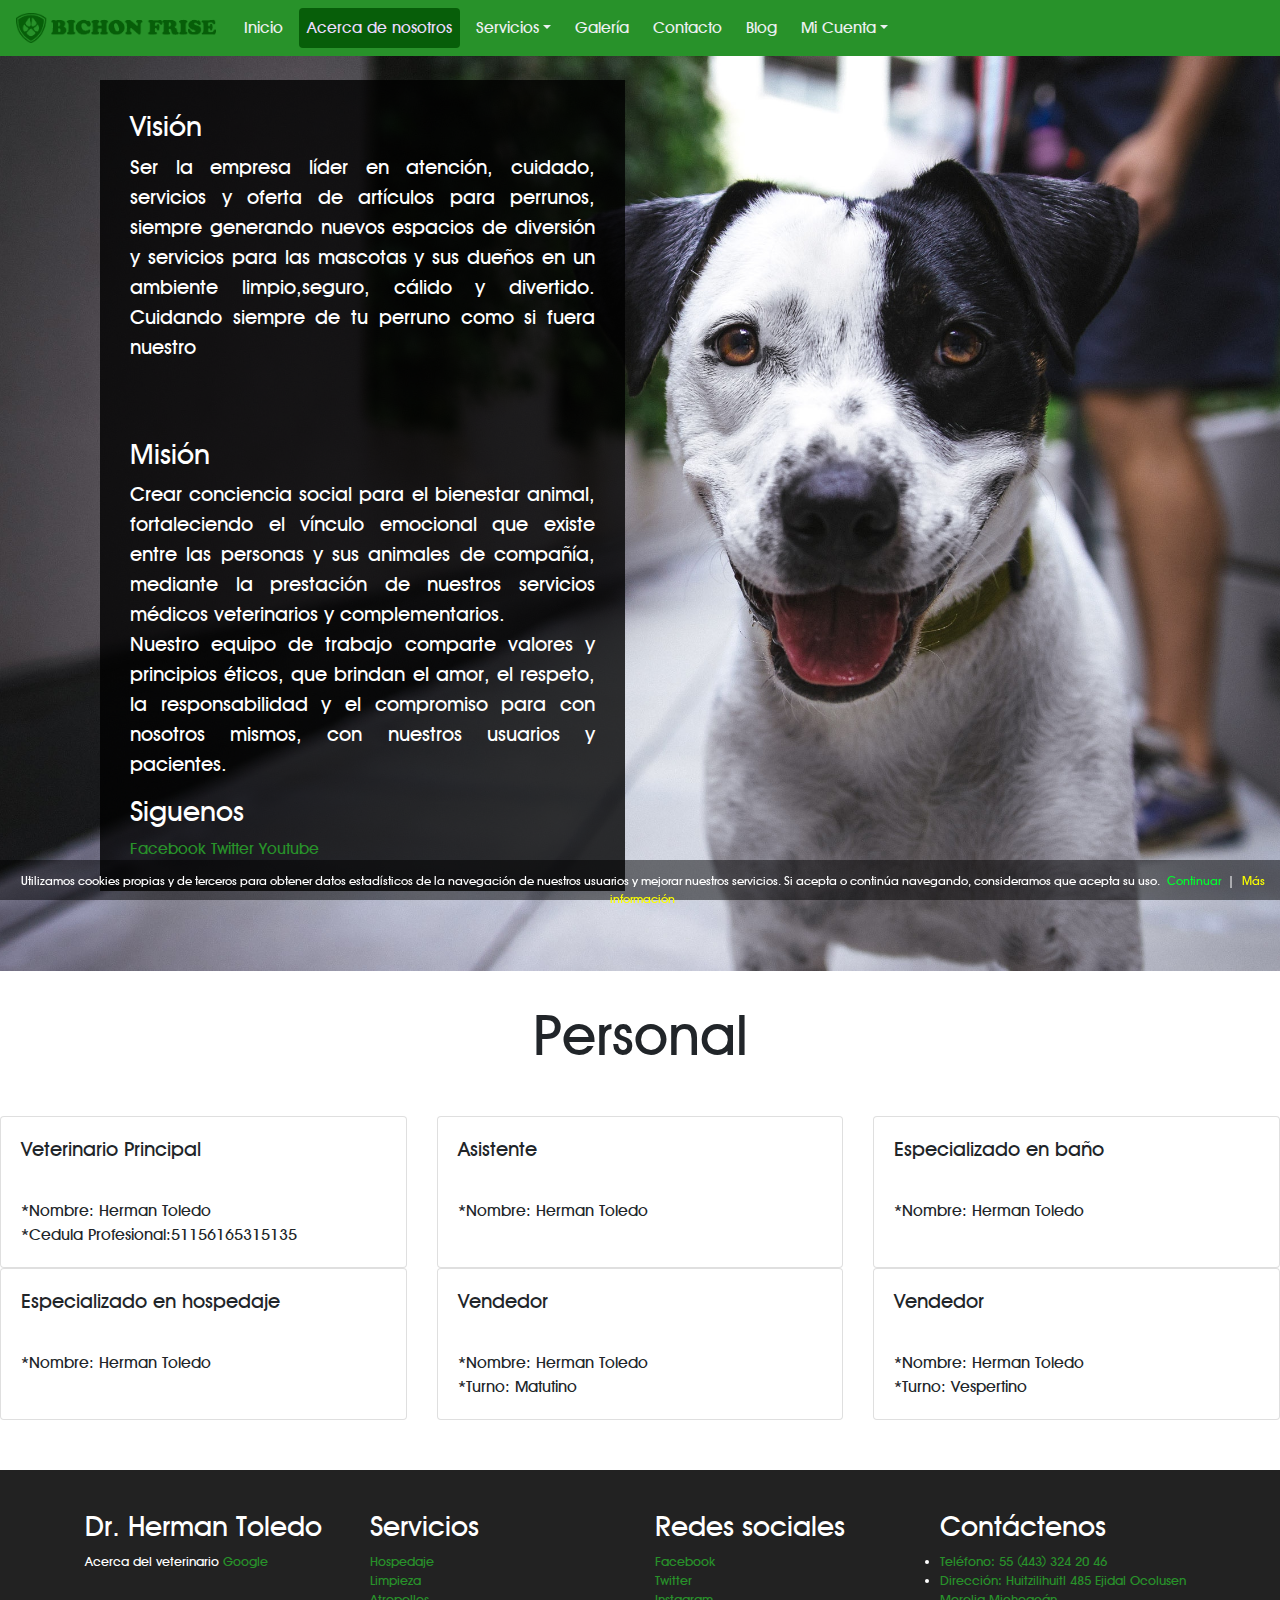
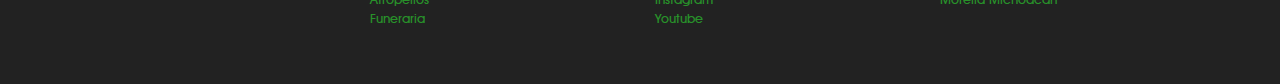
<file: acerca.html>
<!DOCTYPE html>
<html lang="en" dir="ltr">

<head>
  <meta charset="utf-8">
  <meta name="viewport" content="width=device-width, initial-scale=1.0">
  <link rel="shortcut icon" href="/img/logo/icon.png" />
  <link rel="stylesheet" href="/css/bootstrap.min.css">
  <link rel="stylesheet" href="/css/estilos.css">
  <title>Veterinaria Bichón</title>
</head>

<body>
  <!-- Navbar -->
      <nav class="navbar navbar-expand-sm fixed-top">
        <a class="navbar-brand" href="/index.html"><img src="/img/logo/logo_v2.png" width="200" height="30" class="d-inline-block align-top" alt=""></a>
          <button class="navbar-toggler" type="button" data-toggle="collapse" data-target="#navbarSupportedContent" aria-controls="navbarSupportedContent" aria-expanded="false" aria-label="Toggle navigation">
          <span class="navbar-toggler-icon"></span>
          </button>

          <div class="collapse navbar-collapse" id="navbarSupportedContent">
              <ul class="navbar-nav mr-auto">
                  <li class="nav-item">
                      <a class="nav-link" href="/index.html">Inicio </a>
                  </li>
                  <li class="nav-item active">
                      <a class="nav-link" href="#">Acerca de nosotros<span class="sr-only">(current)</span></a>
                  </li>
                  <li class="nav-item dropdown">
                      <a class="nav-link dropdown-toggle" href="#" id="navbarDropdown" role="button" data-toggle="dropdown" aria-haspopup="true" aria-expanded="false">Servicios</a>
                      <div class="dropdown-menu" aria-labelledby="navbarDropdown">
                        <a class="dropdown-item" href="/hospedaje.html">Hospedaje</a>
                        <a class="dropdown-item" href="/limpieza.html">Limpieza</a>
                        <a class="dropdown-item" href="/atropellados.html">Atropellos</a>
                        <a class="dropdown-item" href="/funeraria.html">Funeraria</a>
                        <div class="dropdown-divider"></div>
                        <a class="dropdown-item" href="/productos.html">Productos</a>
                      </div>
                  </li>
                  <li class="nav-item">
                      <a class="nav-link" href="/galeria.html">Galería</a>
                  </li>
                  <li class="nav-item">
                      <a class="nav-link" href="/contacto.html">Contacto</a>
                  </li>
                  <li class="nav-item">
                      <a class="nav-link" href="/blog.html">Blog</a>
                  </li>
                  <li class="nav-item dropdown">
                      <a class="nav-link dropdown-toggle" href="#" id="navbarDropdown" role="button" data-toggle="dropdown" aria-haspopup="true" aria-expanded="false">Mi Cuenta</a>
                      <div class="dropdown-menu" aria-labelledby="navbarDropdown">
                          <a class="dropdown-item" href="/php/index.php">Mis Mascotas</a>
                          <a class="dropdown-item" href="/php/registroMascota.php">Nueva Mascota</a>
                          <a class="dropdown-item" href="/php/logout.php">Cerrar Sesion</a>
                      </div>
                  </li>
              </ul>
          </div>
      </nav>

<!-- Mision y Vision -->
      <section id="acerca-de">
          <div class="contenido-seccion">
              <div class="container">
                  <div class="col-md-6">
                      <div class="texto-acerca-de">
                          <h3>Visión</h3>
                          <p class="lead">Ser la empresa líder en atención, cuidado, servicios y oferta de artículos para perrunos, siempre generando nuevos espacios de diversión y servicios para las mascotas y sus dueños en un ambiente limpio,seguro, cálido y divertido.
                          Cuidando siempre de tu perruno como si fuera nuestro</p>
                      </div>
                  </div>

                  <div class="col-md-6">
                      <div class="texto-acerca-de">
                          <h3>Misión</h3>
                          <p class="lead">Crear conciencia social para el bienestar animal, fortaleciendo el vínculo emocional que existe entre las personas y sus
                            animales de compañía, mediante la prestación de nuestros servicios médicos veterinarios y complementarios. <br>
                            Nuestro equipo de trabajo comparte valores y principios éticos, que brindan el amor, el respeto, la responsabilidad y el
                            compromiso para con nosotros mismos, con nuestros usuarios y pacientes.</p>
                          <h3>Siguenos</h3>
                          <a class="urlFooter" href="http://facebook.com" class="btn btn-sm btn-secondary-outline" >Facebook</a>
                          <a class="urlFooter" href="http://Twitter.com" class="btn btn-sm btn-secondary-outline" >Twitter</a>
                          <a class="urlFooter" href="http://Instagram.com" class="btn btn-sm btn-secondary-outline" >Youtube</a>
                      </div>
                  </div>
              </div>
          </div>
      </section>

      <!-- Empleados -->
      <h1 class="display-4" style="text-align:center; position:relative; top: 30px;">Personal</h1>
        <div class="row" >
          <div class="col-sm-4">
            <div class="card" id="cardEmpleado">
              <div class="card-body">
                <h5 class="card-title">Veterinario Principal</h5>
                <p class="card-text">*Nombre: Herman Toledo <br>
                  *Cedula Profesional:51156165315135</p>
              </div>
            </div>
          </div>
          <div class="col-sm-4">
            <div class="card" id="cardEmpleado">
              <div class="card-body">
                <h5 class="card-title">Asistente</h5>
                <p class="card-text">*Nombre: Herman Toledo <br><br></p>
              </div>
            </div>
          </div>
          <div class="col-sm-4">
            <div class="card" id="cardEmpleado">
              <div class="card-body">
                <h5 class="card-title">Especializado en baño</h5>
                <p class="card-text">*Nombre: Herman Toledo <br><br></p>
              </div>
            </div>
          </div>
          <div class="col-sm-4">
            <div class="card" id="cardEmpleado">
              <div class="card-body">
                <h5 class="card-title">Especializado en hospedaje</h5>
                <p class="card-text">*Nombre: Herman Toledo <br><br></p>
              </div>
            </div>
          </div>
          <div class="col-sm-4">
            <div class="card" id="cardEmpleado">
              <div class="card-body">
                <h5 class="card-title">Vendedor</h5>
                <p class="card-text">*Nombre: Herman Toledo <br>
                  *Turno: Matutino</p>
              </div>
            </div>
          </div>
          <div class="col-sm-4">
            <div class="card" id="cardEmpleado">
              <div class="card-body">
                <h5 class="card-title">Vendedor</h5>
                <p class="card-text">*Nombre: Herman Toledo <br>
                  *Turno: Vespertino</p>
              </div>
            </div>
          </div>
        </div>

        <!--Bloque de Cookies-->
        <div id="barraaceptacion" style="display: block;">
            <div class="inner">
              Utilizamos cookies propias y de terceros para obtener datos estadísticos de la navegación de nuestros usuarios y mejorar
              nuestros servicios. Si acepta o continúa navegando, consideramos que acepta su uso.
                <a href="javascript:void(0);" class="ok" onclick="PonerCookie();"><b>Continuar</b></a> |
                <a href="http://politicadecookies.com" target="_blank" class="info">Más información</a>
            </div>
        </div>


<!-- Pie de pagina -->
      <footer class="footer" id="footer-acerca">
          <div class="container">
              <div class="row">
                  <div class="col-sm-3">
                      <h3>Dr. Herman Toledo</h3>
                      <p>Acerca del veterinario <a class="urlFooter" href="http://google.com">Google</a></p>
                  </div>
                  <div class="col-sm-3">
                      <ul class="list-unstyled">
                          <h3>Servicios</h3>
                          <li><a class="urlFooter" href="/hospedaje.html">Hospedaje</a></li>
                          <li><a class="urlFooter" href="/limpieza.html">Limpieza</a></li>
                          <li><a class="urlFooter" href="/atropellados.html">Atropellos</a></li>
                          <li><a class="urlFooter" href="/funeraria.html">Funeraria</a></li>
                      </ul>
                  </div>
                  <div class="col-sm-3">
                      <ul class="list-unstyled">
                          <h3>Redes sociales</h3>
                          <li><a class="urlFooter" href="http://www.facebook.com">Facebook</a></li>
                          <li><a class="urlFooter" href="http://www.twitter.com">Twitter</a></li>
                          <li><a class="urlFooter" href="http://www.instagram.com">Instagram</a></li>
                          <li><a class="urlFooter" href="http://www.youtube.com">Youtube</a></li>
                      </ul>
                  </div>
                  <div class="col-sm-3">
                      <h3>Contáctenos</h3>
                      <li><a class="urlFooter" href="">Teléfono: 55 (443) 324 20 46</a></li>
                      <li><a class="urlFooter" href="https://bit.ly/2wuHzwR">Dirección: Huitzilihuitl 485 Ejidal Ocolusen Morelia Michoacán</a></li>
                  </div>
              </div>
          </div>
      </footer>
    </body>

    <!-- Scripts -->
    <script src="js/jquery-3.3.1.min.js"></script>
    <script src="js/bootstrap.min.js"></script>
    <script src="/js/script.js"></script>
</html>
</file>
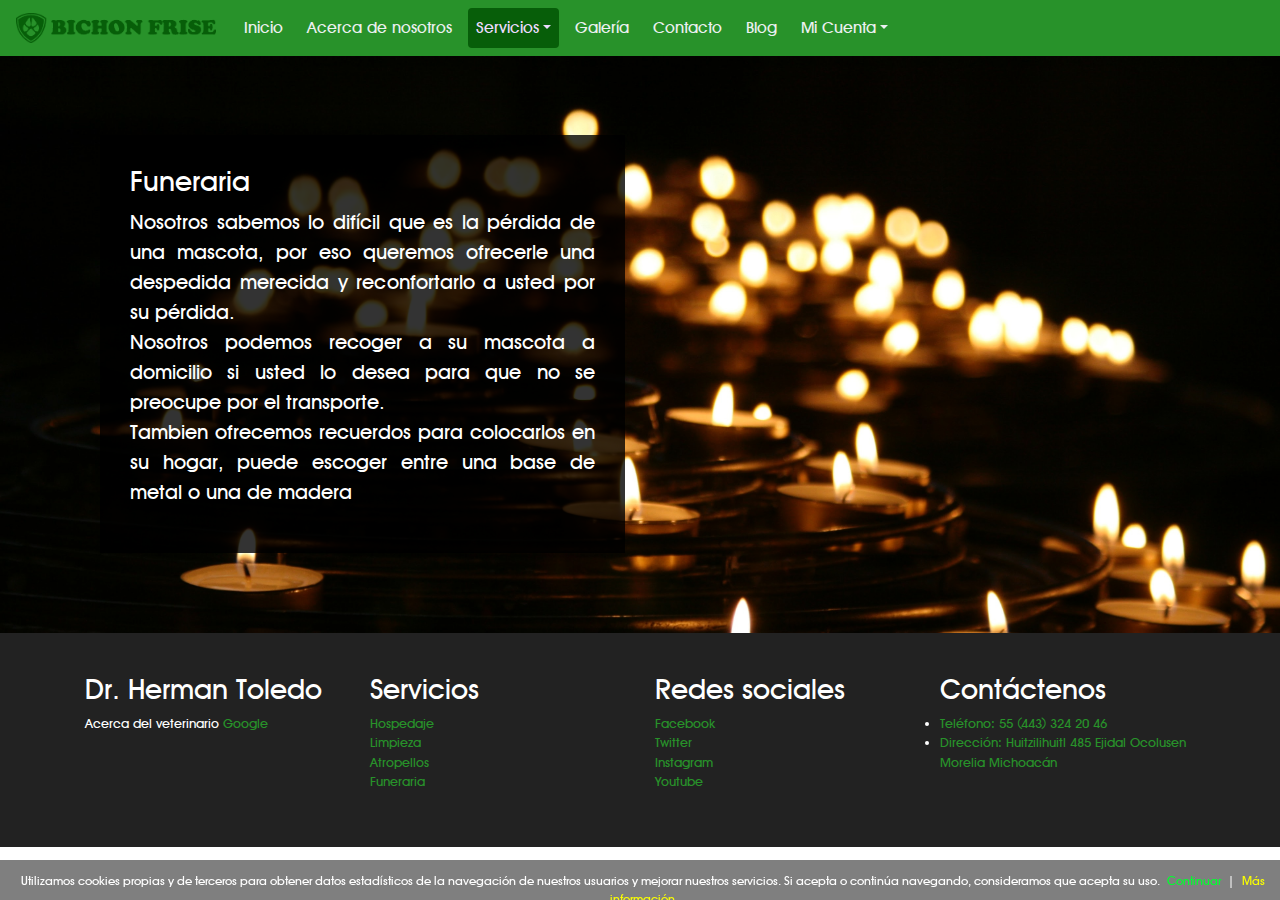
<file: funeraria.html>
<!DOCTYPE html>
<html lang="en" dir="ltr">

<head>
  <meta charset="utf-8">
  <meta name="viewport" content="width=device-width, initial-scale=1.0">
  <link rel="shortcut icon" href="/img/logo/icon.png" />
  <link rel="stylesheet" href="/css/bootstrap.min.css">
  <link rel="stylesheet" href="/css/estilos.css">
  <title>Veterinaria Bichón</title>
</head>

<body>
  <!-- Navbar -->
      <nav class="navbar navbar-expand-sm fixed-top">
        <a class="navbar-brand" href="/index.html"><img src="/img/logo/logo_v2.png" width="200" height="30" class="d-inline-block align-top" alt=""></a>
          <button class="navbar-toggler" type="button" data-toggle="collapse" data-target="#navbarSupportedContent" aria-controls="navbarSupportedContent" aria-expanded="false" aria-label="Toggle navigation">
          <span class="navbar-toggler-icon"></span>
          </button>

          <div class="collapse navbar-collapse" id="navbarSupportedContent">
              <ul class="navbar-nav mr-auto">
                  <li class="nav-item">
                      <a class="nav-link" href="/index.html">Inicio </a>
                  </li>
                  <li class="nav-item">
                      <a class="nav-link" href="/acerca.html">Acerca de nosotros<span class="sr-only">(current)</span></a>
                  </li>
                  <li class="nav-item dropdown active">
                      <a class="nav-link dropdown-toggle" href="#" id="navbarDropdown" role="button" data-toggle="dropdown" aria-haspopup="true" aria-expanded="false">Servicios</a>
                      <div class="dropdown-menu" aria-labelledby="navbarDropdown">
                        <a class="dropdown-item" href="/hospedaje.html">Hospedaje</a>
                        <a class="dropdown-item" href="/limpieza.html">Limpieza</a>
                        <a class="dropdown-item" href="atropellados.html">Atropellos</a>
                        <a class="dropdown-item active" href="#">Funeraria</a>
                        <div class="dropdown-divider"></div>
                        <a class="dropdown-item" href="/productos.html">Productos</a>
                      </div>
                  </li>
                  <li class="nav-item">
                      <a class="nav-link" href="/galeria.html">Galería</a>
                  </li>
                  <li class="nav-item">
                      <a class="nav-link" href="/contacto.html">Contacto</a>
                  </li>
                  <li class="nav-item">
                      <a class="nav-link" href="/blog.html">Blog</a>
                  </li>
                  <li class="nav-item dropdown">
                      <a class="nav-link dropdown-toggle" href="#" id="navbarDropdown" role="button" data-toggle="dropdown" aria-haspopup="true" aria-expanded="false">Mi Cuenta</a>
                      <div class="dropdown-menu" aria-labelledby="navbarDropdown">
                          <a class="dropdown-item" href="/php/index.php">Mis Mascotas</a>
                          <a class="dropdown-item" href="/php/registroMascota.php">Nueva Mascota</a>
                          <a class="dropdown-item" href="/php/logout.php">Cerrar Sesion</a>
                      </div>
                  </li>
              </ul>
          </div>
      </nav>

<!-- Info Funeraria -->
      <section id="infoFuneraria">
          <div class="contenido-seccion">
              <div class="container">
                  <div class="col-md-6">
                      <div class="texto-acerca-de">
                          <h3>Funeraria</h3>
                          <p class="lead">Nosotros sabemos lo difícil que es la pérdida de una mascota, por eso queremos ofrecerle una despedida
                          merecida y reconfortarlo a usted por su pérdida. <br>
                          Nosotros podemos recoger a su mascota a domicilio si usted lo desea para que no se preocupe por el transporte. <br>
                          Tambien ofrecemos recuerdos para colocarlos en su hogar, puede escoger entre una base de metal o una de madera</p>
                      </div>
                  </div>
              </div>
          </div>
      </section>

      <!--Bloque de Cookies-->
      <div id="barraaceptacion" style="display: block;">
          <div class="inner">
            Utilizamos cookies propias y de terceros para obtener datos estadísticos de la navegación de nuestros usuarios y mejorar
            nuestros servicios. Si acepta o continúa navegando, consideramos que acepta su uso.
              <a href="javascript:void(0);" class="ok" onclick="PonerCookie();"><b>Continuar</b></a> |
              <a href="http://politicadecookies.com" target="_blank" class="info">Más información</a>
          </div>
      </div>

<!-- Pie de pagina -->
      <footer class="footer" id="footer-info">
          <div class="container">
              <div class="row">
                  <div class="col-sm-3">
                      <h3>Dr. Herman Toledo</h3>
                      <p>Acerca del veterinario <a class="urlFooter" href="http://google.com">Google</a></p>
                  </div>
                  <div class="col-sm-3">
                      <ul class="list-unstyled">
                          <h3>Servicios</h3>
                          <li><a class="urlFooter" href="/hospedaje.html">Hospedaje</a></li>
                          <li><a class="urlFooter" href="/limpieza.html">Limpieza</a></li>
                          <li><a class="urlFooter" href="/atropellados.html">Atropellos</a></li>
                          <li><a class="urlFooter" href="#">Funeraria</a></li>
                      </ul>
                  </div>
                  <div class="col-sm-3">
                      <ul class="list-unstyled">
                          <h3>Redes sociales</h3>
                          <li><a class="urlFooter" href="http://www.facebook.com">Facebook</a></li>
                          <li><a class="urlFooter" href="http://www.twitter.com">Twitter</a></li>
                          <li><a class="urlFooter" href="http://www.instagram.com">Instagram</a></li>
                          <li><a class="urlFooter" href="http://www.youtube.com">Youtube</a></li>
                      </ul>
                  </div>
                  <div class="col-sm-3">
                      <h3>Contáctenos</h3>
                      <li><a class="urlFooter" href="">Teléfono: 55 (443) 324 20 46</a></li>
                      <li><a class="urlFooter" href="https://bit.ly/2wuHzwR">Dirección: Huitzilihuitl 485 Ejidal Ocolusen Morelia Michoacán</a></li>
                  </div>
              </div>
          </div>
      </footer>
    </body>

    <!-- Scripts -->
    <script src="js/jquery-3.3.1.min.js"></script>
    <script src="js/bootstrap.min.js"></script>
    <script src="/js/script.js"></script>
</html>
</file>
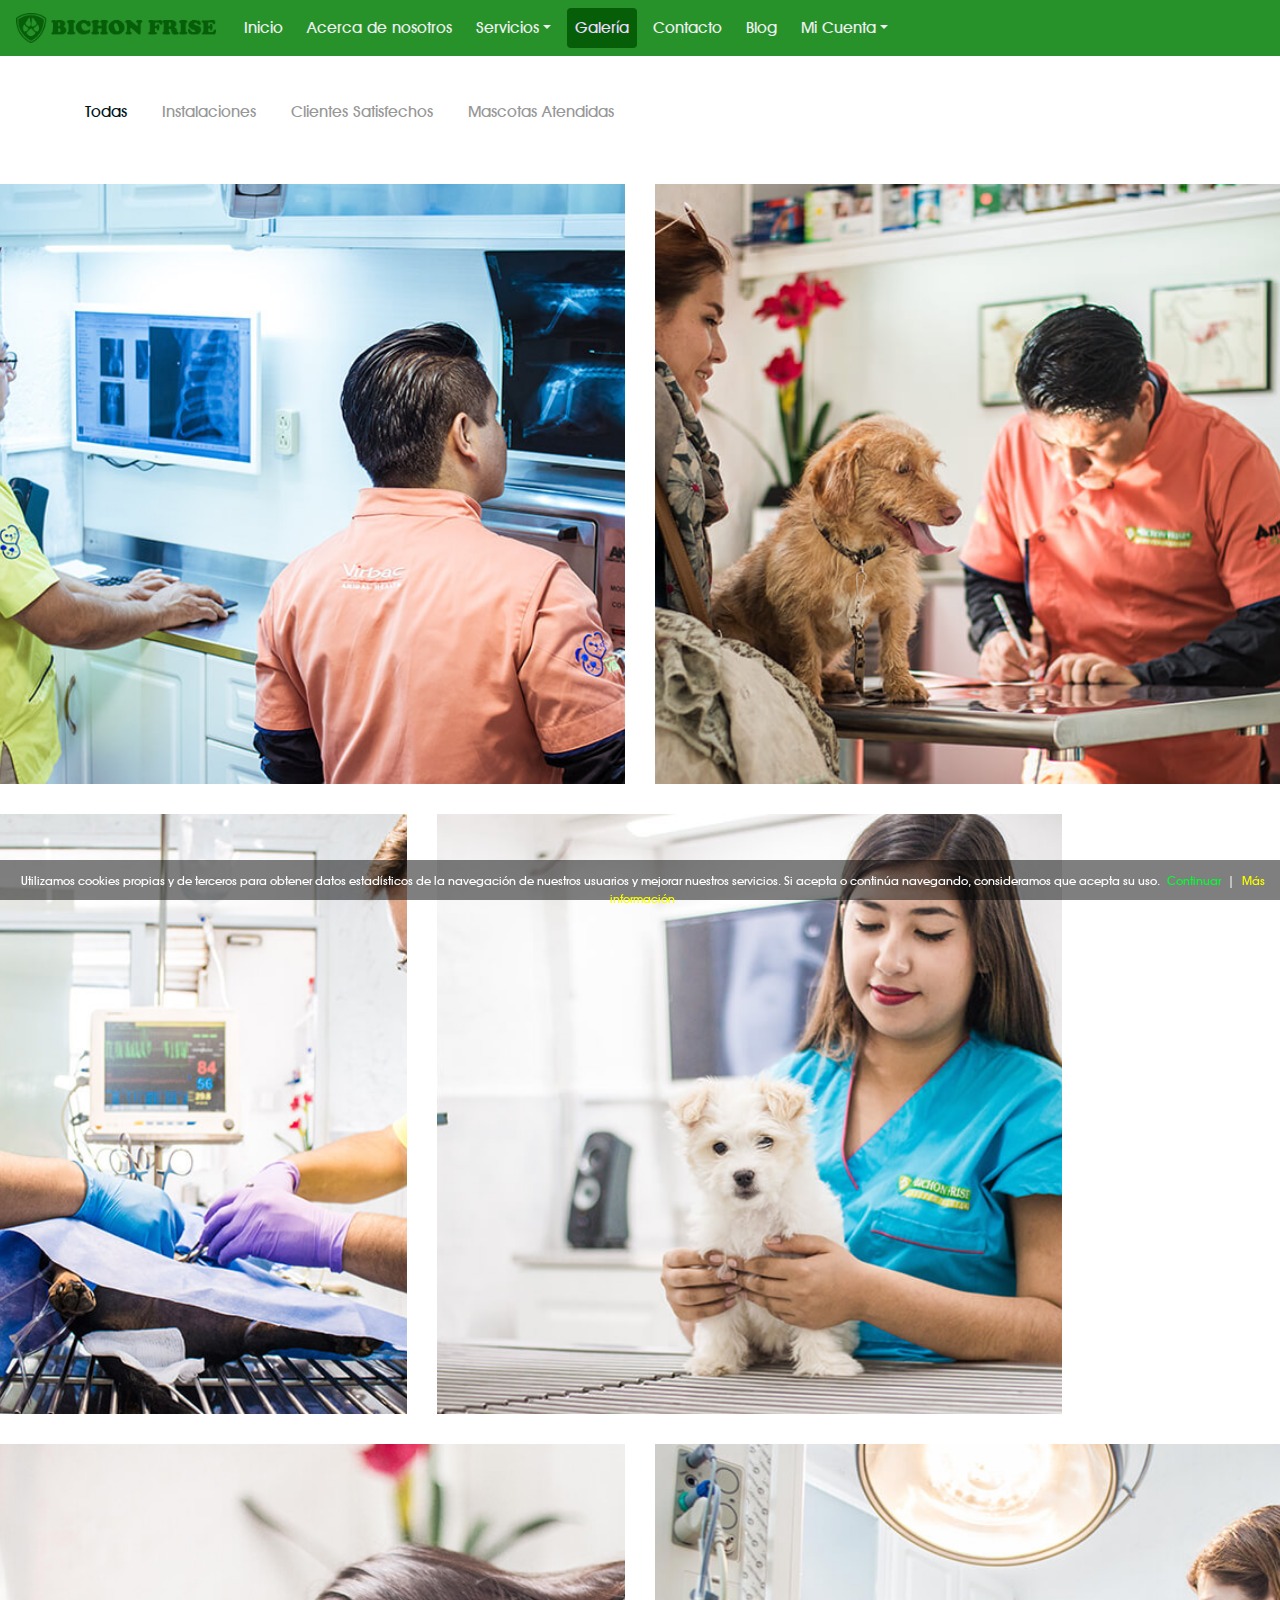
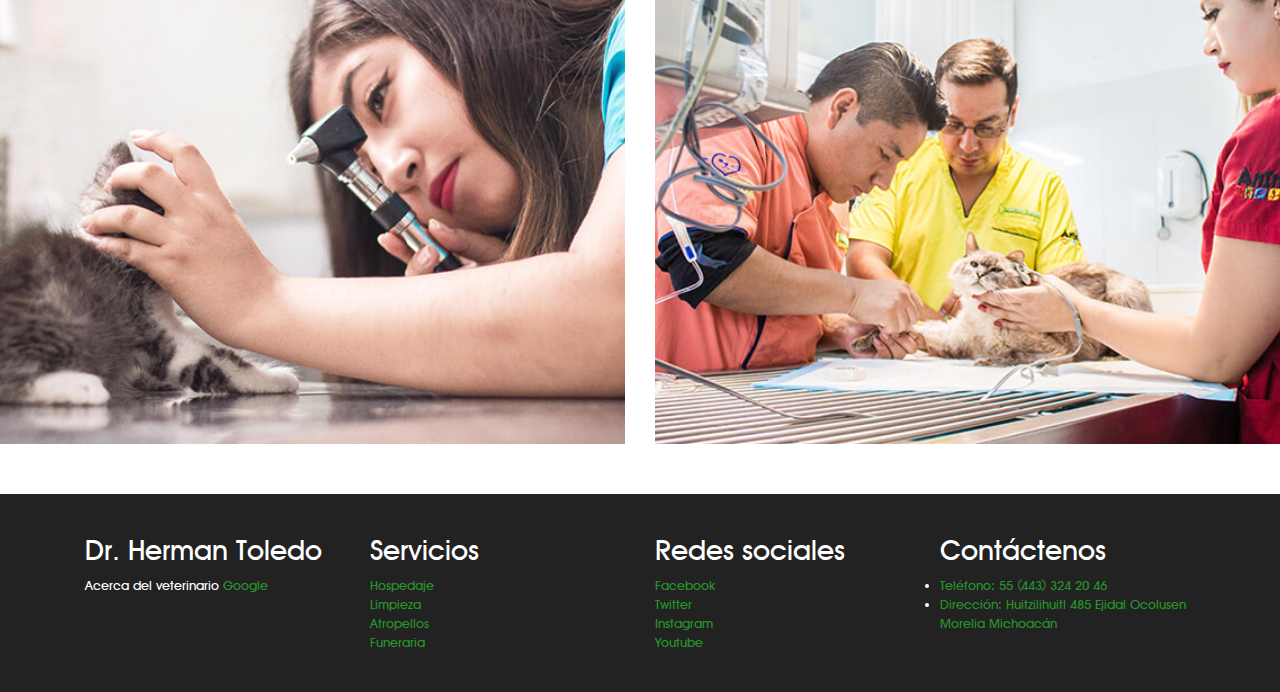
<file: galeria.html>
<!DOCTYPE html>
<html lang="en" dir="ltr">

<head>
  <meta charset="utf-8">
  <meta name="viewport" content="width=device-width, initial-scale=1.0">
  <link rel="shortcut icon" href="/img/logo/icon.png" />
  <link rel="stylesheet" href="/css/bootstrap.min.css">
  <link rel="stylesheet" href="/css/magnific-popup.css"/>
  <link rel="stylesheet" href="/css/style.css"/>
  <link rel="stylesheet" href="/css/estilos.css">
  <title>Veterinaria Bichón</title>

</head>

<body>
  <!-- Navbar -->
      <nav class="navbar navbar-expand-sm fixed-top">
        <a class="navbar-brand" href="/index.html"><img src="/img/logo/logo_v2.png" width="200" height="30" class="d-inline-block align-top" alt=""></a>
          <button class="navbar-toggler" type="button" data-toggle="collapse" data-target="#navbarSupportedContent" aria-controls="navbarSupportedContent" aria-expanded="false" aria-label="Toggle navigation">
          <span class="navbar-toggler-icon"></span>
          </button>

          <div class="collapse navbar-collapse" id="navbarSupportedContent">
              <ul class="navbar-nav mr-auto">
                  <li class="nav-item">
                      <a class="nav-link" href="/index.html">Inicio </a>
                  </li>
                  <li class="nav-item">
                      <a class="nav-link" href="/acerca.html">Acerca de nosotros<span class="sr-only">(current)</span></a>
                  </li>
                  <li class="nav-item dropdown">
                      <a class="nav-link dropdown-toggle" href="#" id="navbarDropdown" role="button" data-toggle="dropdown" aria-haspopup="true" aria-expanded="false">Servicios</a>
                      <div class="dropdown-menu" aria-labelledby="navbarDropdown">
                        <a class="dropdown-item" href="/hospedaje.html">Hospedaje</a>
                        <a class="dropdown-item" href="/limpieza.html">Limpieza</a>
                        <a class="dropdown-item" href="/atropellados.html">Atropellos</a>
                        <a class="dropdown-item" href="/funeraria.html">Funeraria</a>
                        <div class="dropdown-divider"></div>
                        <a class="dropdown-item" href="/productos.html">Productos</a>
                      </div>
                  </li>
                  <li class="nav-item active">
                      <a class="nav-link" href="#">Galería</a>
                  </li>
                  <li class="nav-item">
                      <a class="nav-link" href="contacto.html">Contacto</a>
                  </li>
                  <li class="nav-item">
                      <a class="nav-link" href="/blog.html">Blog</a>
                  </li>
                  <li class="nav-item dropdown">
                      <a class="nav-link dropdown-toggle" href="#" id="navbarDropdown" role="button" data-toggle="dropdown" aria-haspopup="true" aria-expanded="false">Mi Cuenta</a>
                      <div class="dropdown-menu" aria-labelledby="navbarDropdown">
                          <a class="dropdown-item" href="/php/index.php">Mis Mascotas</a>
                          <a class="dropdown-item" href="/php/registroMascota.php">Nueva Mascota</a>
                          <a class="dropdown-item" href="/php/logout.php">Cerrar Sesion</a>
                      </div>
                  </li>
              </ul>
          </div>
      </nav>

  <!-- Galeria -->
	<section class="portfolio-section">
		<div class="container" id="filtro">
			<ul class="portfolio-filter controls">
				<li class="control" data-filter="all">Todas</li>
				<li class="control" data-filter=".instalaciones">Instalaciones</li>
				<li class="control" data-filter=".clientes">Clientes Satisfechos</li>
				<li class="control" data-filter=".mascotas">Mascotas Atendidas</li>
			</ul>
		</div>
		<div class="container-fluid p-md-0 ">
			<div class="row portfolios-area">
				<div class="mix col-lg-6 col-md-6 instalaciones">
					<a href="/img/galeria/instalaciones1.jpg" class="portfolio-item set-bg" data-setbg="/img/galeria/instalaciones1.jpg">
						<div class="pi-inner">
							<h2>+ Ver Imagen</h2>
						</div>
					</a>
				</div>
				<div class="mix col-lg-6 col-md-6 clientes">
					<a href="/img/galeria/clientes1.jpg" class="portfolio-item set-bg " data-setbg="/img/galeria/clientes1.jpg">
						<div class="pi-inner">
							<h2>+ Ver Imagen</h2>
						</div>
					</a>
				</div>
				<div class="mix col-lg-4 col-md-6 instalaciones">
					<a href="/img/galeria/instalaciones2.jpg" class="portfolio-item set-bg" data-setbg="/img/galeria/instalaciones2.jpg">
						<div class="pi-inner">
							<h2>+ Ver Imagen</h2>
						</div>
					</a>
				</div>
				<div class="mix col-lg-6 col-md-6 mascotas">
					<a href="/img/galeria/mascotas1.jpg" class="portfolio-item set-bg" data-setbg="/img/galeria/mascotas1.jpg">
						<div class="pi-inner">
							<h2>+ Ver Imagen</h2>
						</div>
					</a>
				</div>
				<div class="mix col-lg-6 col-md-6 mascotas">
					<a href="/img/galeria/mascotas2.jpg" class="portfolio-item set-bg" data-setbg="/img/galeria/mascotas2.jpg">
						<div class="pi-inner">
							<h2>+ Ver Imagen</h2>
						</div>
					</a>
				</div>
				<div class="mix col-lg-6 col-md-6 instalaciones">
					<a href="/img/galeria/instalaciones3.jpg" class="portfolio-item set-bg" data-setbg="/img/galeria/instalaciones3.jpg">
						<div class="pi-inner">
							<h2>+ Ver Imagen</h2>
						</div>
					</a>
				</div>
			</div>
		</div>
	</section>

  <!--Bloque de Cookies-->
  <div id="barraaceptacion" style="display: block;">
      <div class="inner">
        Utilizamos cookies propias y de terceros para obtener datos estadísticos de la navegación de nuestros usuarios y mejorar
        nuestros servicios. Si acepta o continúa navegando, consideramos que acepta su uso.
          <a href="javascript:void(0);" class="ok" onclick="PonerCookie();"><b>Continuar</b></a> |
          <a href="http://politicadecookies.com" target="_blank" class="info">Más información</a>
      </div>
  </div>

      <!-- Pie de pagina -->
            <footer class="footer" id="footer-galeria">
                <div class="container">
                    <div class="row">
                        <div class="col-sm-3">
                            <h3>Dr. Herman Toledo</h3>
                            <p>Acerca del veterinario <a class="urlFooter" href="http://google.com">Google</a></p>
                        </div>
                        <div class="col-sm-3">
                            <ul class="list-unstyled">
                                <h3>Servicios</h3>
                                <li><a class="urlFooter" href="/hospedaje.html">Hospedaje</a></li>
                                <li><a class="urlFooter" href="/limpieza.html">Limpieza</a></li>
                                <li><a class="urlFooter" href="/atropellados.html">Atropellos</a></li>
                                <li><a class="urlFooter" href="/funeraria.html">Funeraria</a></li>
                            </ul>
                        </div>
                        <div class="col-sm-3">
                            <ul class="list-unstyled">
                                <h3>Redes sociales</h3>
                                <li><a class="urlFooter" href="http://www.facebook.com">Facebook</a></li>
                                <li><a class="urlFooter" href="http://www.twitter.com">Twitter</a></li>
                                <li><a class="urlFooter" href="http://www.instagram.com">Instagram</a></li>
                                <li><a class="urlFooter" href="http://www.youtube.com">Youtube</a></li>
                            </ul>
                        </div>
                        <div class="col-sm-3">
                            <h3>Contáctenos</h3>
                            <li><a class="urlFooter" href="">Teléfono: 55 (443) 324 20 46</a></li>
                            <li><a class="urlFooter" href="https://bit.ly/2wuHzwR">Dirección: Huitzilihuitl 485 Ejidal Ocolusen Morelia Michoacán</a></li>
                        </div>
                    </div>
                </div>
            </footer>
      </body>
      <!-- Scripts -->
      <script src="js/jquery-3.3.1.min.js"></script>
      <script src="js/bootstrap.min.js"></script>
      <script src="/js/script.js"></script>
      <script src="js/mixitup.min.js"></script>
      <script src="js/magnific-popup.min.js"></script>
      <script src="js/main.js"></script>
</html>
</file>
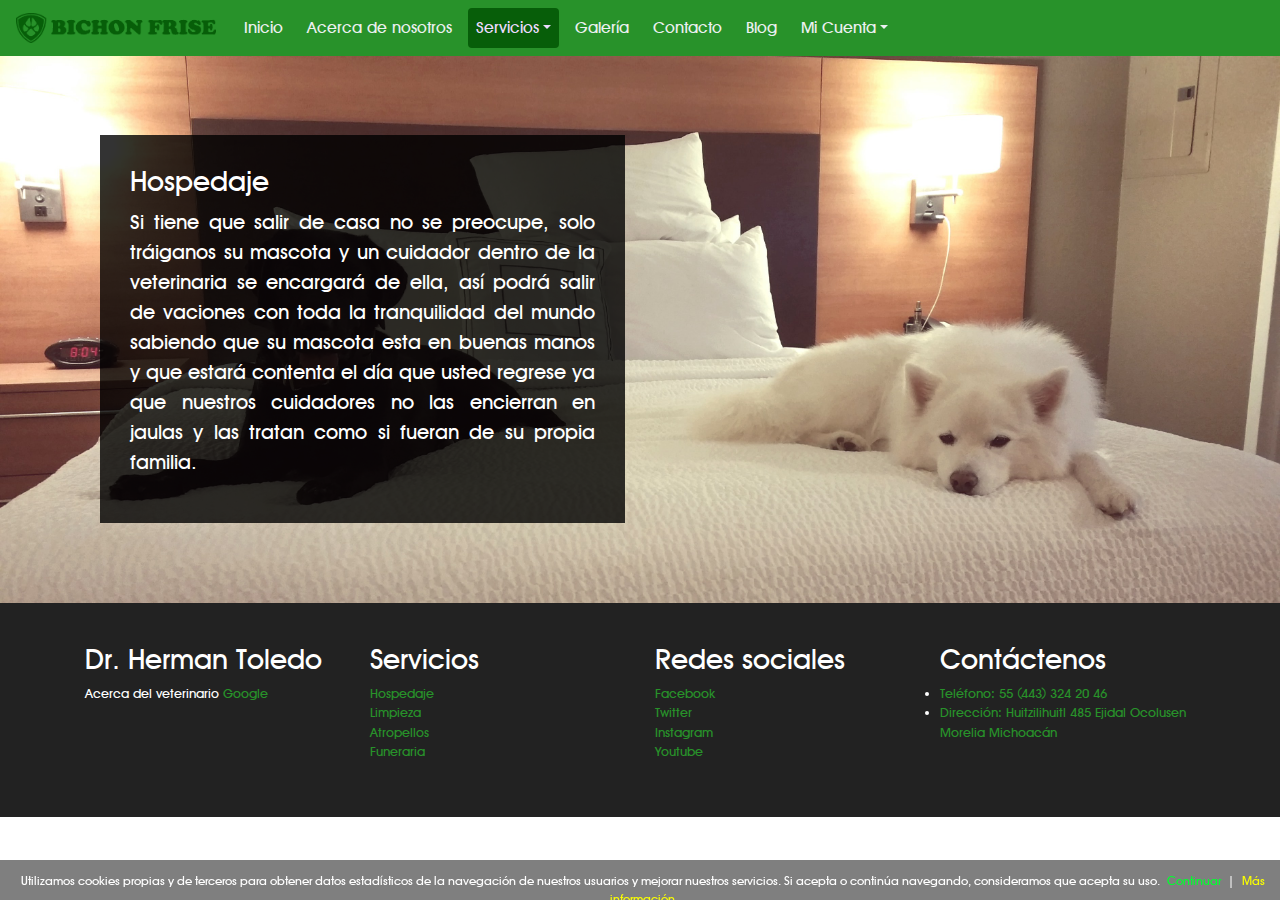
<file: hospedaje.html>
<!DOCTYPE html>
<html lang="en" dir="ltr">

<head>
  <meta charset="utf-8">
  <meta name="viewport" content="width=device-width, initial-scale=1.0">
  <link rel="shortcut icon" href="/img/logo/icon.png" />
  <link rel="stylesheet" href="/css/bootstrap.min.css">
  <link rel="stylesheet" href="/css/estilos.css">
  <title>Veterinaria Bichón</title>
</head>

<body>
  <!-- Navbar -->
      <nav class="navbar navbar-expand-sm fixed-top">
        <a class="navbar-brand" href="/index.html"><img src="/img/logo/logo_v2.png" width="200" height="30" class="d-inline-block align-top" alt=""></a>
          <button class="navbar-toggler" type="button" data-toggle="collapse" data-target="#navbarSupportedContent" aria-controls="navbarSupportedContent" aria-expanded="false" aria-label="Toggle navigation">
          <span class="navbar-toggler-icon"></span>
          </button>

          <div class="collapse navbar-collapse" id="navbarSupportedContent">
              <ul class="navbar-nav mr-auto">
                  <li class="nav-item">
                      <a class="nav-link" href="/index.html">Inicio </a>
                  </li>
                  <li class="nav-item">
                      <a class="nav-link" href="/acerca.html">Acerca de nosotros<span class="sr-only">(current)</span></a>
                  </li>
                  <li class="nav-item dropdown active">
                      <a class="nav-link dropdown-toggle" href="#" id="navbarDropdown" role="button" data-toggle="dropdown" aria-haspopup="true" aria-expanded="false">Servicios</a>
                      <div class="dropdown-menu" aria-labelledby="navbarDropdown">
                        <a class="dropdown-item active" href="#">Hospedaje</a>
                        <a class="dropdown-item" href="/limpieza.html">Limpieza</a>
                        <a class="dropdown-item" href="/atropellados.html">Atropellos</a>
                        <a class="dropdown-item" href="/funeraria.html">Funeraria</a>
                        <div class="dropdown-divider"></div>
                        <a class="dropdown-item" href="/productos.html">Productos</a>
                      </div>
                  </li>
                  <li class="nav-item">
                      <a class="nav-link" href="/galeria.html">Galería</a>
                  </li>
                  <li class="nav-item">
                      <a class="nav-link" href="/contacto.html">Contacto</a>
                  </li>
                  <li class="nav-item">
                      <a class="nav-link" href="/blog.html">Blog</a>
                  </li>
                  <li class="nav-item dropdown">
                      <a class="nav-link dropdown-toggle" href="#" id="navbarDropdown" role="button" data-toggle="dropdown" aria-haspopup="true" aria-expanded="false">Mi Cuenta</a>
                      <div class="dropdown-menu" aria-labelledby="navbarDropdown">
                          <a class="dropdown-item" href="/php/index.php">Mis Mascotas</a>
                          <a class="dropdown-item" href="/php/registroMascota.php">Nueva Mascota</a>
                          <a class="dropdown-item" href="/php/logout.php">Cerrar Sesion</a>
                      </div>
                  </li>
              </ul>
          </div>
      </nav>

<!-- Info Hospedaje -->
      <section id="infoHospedaje">
          <div class="contenido-seccion">
              <div class="container">
                  <div class="col-md-6">
                      <div class="texto-acerca-de">
                          <h3>Hospedaje</h3>
                          <p class="lead">Si tiene que salir de casa no se preocupe, solo tráiganos su mascota y un cuidador dentro de
                          la veterinaria se encargará de ella, así podrá salir de vaciones con toda la tranquilidad del mundo
                          sabiendo que su mascota esta en buenas manos y que estará contenta el día que usted regrese
                          ya que nuestros cuidadores no las encierran en jaulas y las tratan como si fueran de su propia familia.</p>
                      </div>
                  </div>
              </div>
          </div>
      </section>

      <!--Bloque de Cookies-->
      <div id="barraaceptacion" style="display: block;">
          <div class="inner">
            Utilizamos cookies propias y de terceros para obtener datos estadísticos de la navegación de nuestros usuarios y mejorar
            nuestros servicios. Si acepta o continúa navegando, consideramos que acepta su uso.
              <a href="javascript:void(0);" class="ok" onclick="PonerCookie();"><b>Continuar</b></a> |
              <a href="http://politicadecookies.com" target="_blank" class="info">Más información</a>
          </div>
      </div>

<!-- Pie de pagina -->
      <footer class="footer" id="footer-info">
          <div class="container">
              <div class="row">
                  <div class="col-sm-3">
                      <h3>Dr. Herman Toledo</h3>
                      <p>Acerca del veterinario <a class="urlFooter" href="http://google.com">Google</a></p>
                  </div>
                  <div class="col-sm-3">
                      <ul class="list-unstyled">
                          <h3>Servicios</h3>
                          <li><a class="urlFooter" href="#">Hospedaje</a></li>
                          <li><a class="urlFooter" href="/limpieza.html">Limpieza</a></li>
                          <li><a class="urlFooter" href="/atropellados.html">Atropellos</a></li>
                          <li><a class="urlFooter" href="/funeraria.html">Funeraria</a></li>
                      </ul>
                  </div>
                  <div class="col-sm-3">
                      <ul class="list-unstyled">
                          <h3>Redes sociales</h3>
                          <li><a class="urlFooter" href="http://www.facebook.com">Facebook</a></li>
                          <li><a class="urlFooter" href="http://www.twitter.com">Twitter</a></li>
                          <li><a class="urlFooter" href="http://www.instagram.com">Instagram</a></li>
                          <li><a class="urlFooter" href="http://www.youtube.com">Youtube</a></li>
                      </ul>
                  </div>
                  <div class="col-sm-3">
                      <h3>Contáctenos</h3>
                      <li><a class="urlFooter" href="">Teléfono: 55 (443) 324 20 46</a></li>
                      <li><a class="urlFooter" href="https://bit.ly/2wuHzwR">Dirección: Huitzilihuitl 485 Ejidal Ocolusen Morelia Michoacán</a></li>
                  </div>
              </div>
          </div>
      </footer>
    </body>
    <!-- Scripts -->
    <script src="js/jquery-3.3.1.min.js"></script>
    <script src="js/bootstrap.min.js"></script>
    <script src="/js/script.js"></script>
</html>
</file>
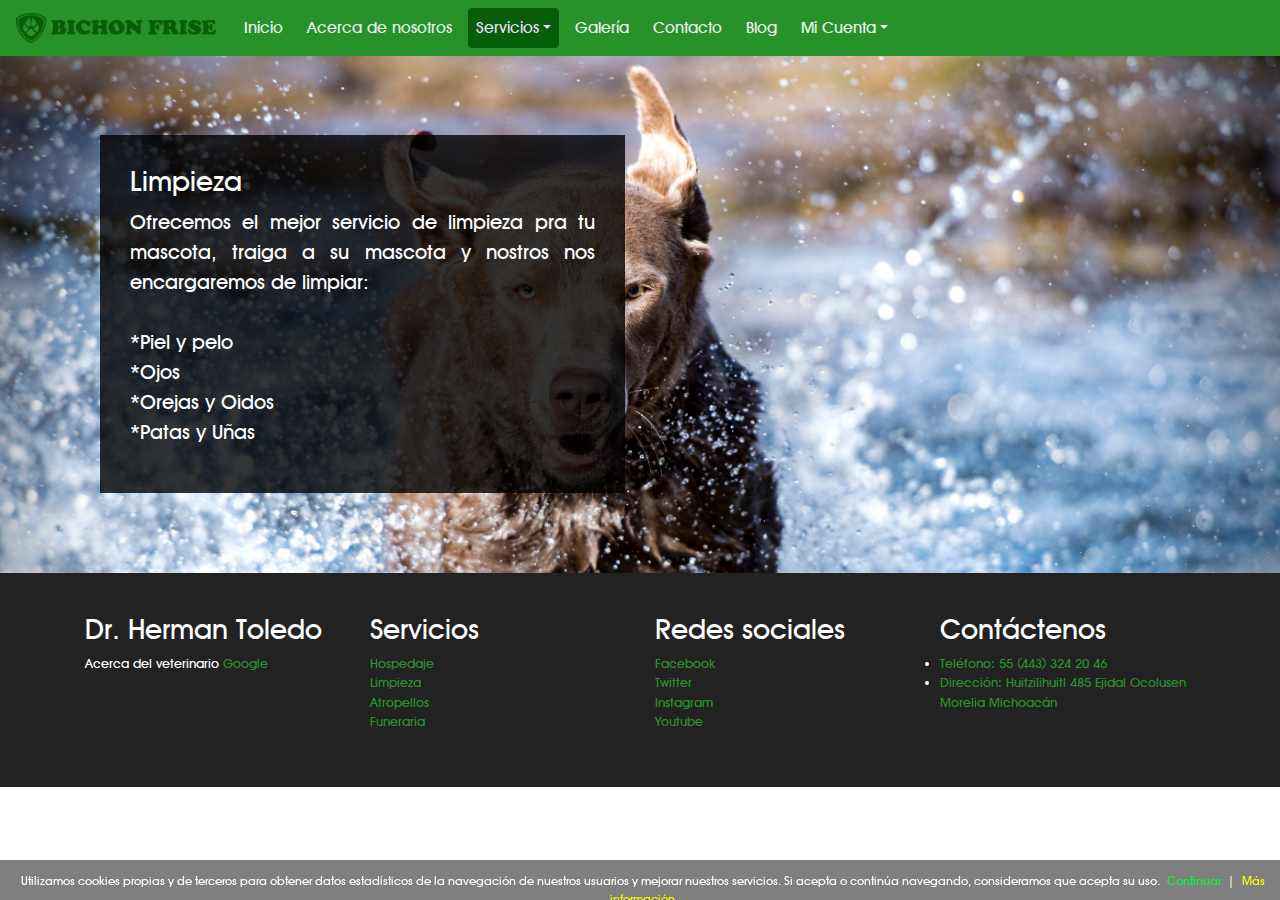
<file: limpieza.html>
<!DOCTYPE html>
<html lang="en" dir="ltr">

<head>
  <meta charset="utf-8">
  <meta name="viewport" content="width=device-width, initial-scale=1.0">
  <link rel="shortcut icon" href="/img/logo/icon.png" />
  <link rel="stylesheet" href="/css/bootstrap.min.css">
  <link rel="stylesheet" href="/css/estilos.css">
  <title>Veterinaria Bichón</title>
</head>

<body>
  <!-- Navbar -->
      <nav class="navbar navbar-expand-sm fixed-top">
        <a class="navbar-brand" href="/index.html"><img src="/img/logo/logo_v2.png" width="200" height="30" class="d-inline-block align-top" alt=""></a>
          <button class="navbar-toggler" type="button" data-toggle="collapse" data-target="#navbarSupportedContent" aria-controls="navbarSupportedContent" aria-expanded="false" aria-label="Toggle navigation">
          <span class="navbar-toggler-icon"></span>
          </button>

          <div class="collapse navbar-collapse" id="navbarSupportedContent">
              <ul class="navbar-nav mr-auto">
                  <li class="nav-item">
                      <a class="nav-link" href="/index.html">Inicio </a>
                  </li>
                  <li class="nav-item">
                      <a class="nav-link" href="/acerca.html">Acerca de nosotros<span class="sr-only">(current)</span></a>
                  </li>
                  <li class="nav-item dropdown active">
                      <a class="nav-link dropdown-toggle" href="#" id="navbarDropdown" role="button" data-toggle="dropdown" aria-haspopup="true" aria-expanded="false">Servicios</a>
                      <div class="dropdown-menu" aria-labelledby="navbarDropdown">
                        <a class="dropdown-item" href="/hospedaje.html">Hospedaje</a>
                        <a class="dropdown-item active" href="#">Limpieza</a>
                        <a class="dropdown-item" href="/atropellados.html">Atropellos</a>
                        <a class="dropdown-item" href="/funeraria.html">Funeraria</a>
                        <div class="dropdown-divider"></div>
                        <a class="dropdown-item" href="/productos.html">Productos</a>
                      </div>
                  </li>
                  <li class="nav-item">
                      <a class="nav-link" href="/galeria.html">Galería</a>
                  </li>
                  <li class="nav-item">
                      <a class="nav-link" href="/contacto.html">Contacto</a>
                  </li>
                  <li class="nav-item">
                      <a class="nav-link" href="/blog.html">Blog</a>
                  </li>
                  <li class="nav-item dropdown">
                      <a class="nav-link dropdown-toggle" href="#" id="navbarDropdown" role="button" data-toggle="dropdown" aria-haspopup="true" aria-expanded="false">Mi Cuenta</a>
                      <div class="dropdown-menu" aria-labelledby="navbarDropdown">
                          <a class="dropdown-item" href="/php/index.php">Mis Mascotas</a>
                          <a class="dropdown-item" href="/php/registroMascota.php">Nueva Mascota</a>
                          <a class="dropdown-item" href="/php/logout.php">Cerrar Sesion</a>
                      </div>
                  </li>
              </ul>
          </div>
      </nav>

<!-- Info Limpieza -->
      <section id="infoLimpieza">
          <div class="contenido-seccion">
              <div class="container">
                  <div class="col-md-6">
                      <div class="texto-acerca-de">
                          <h3>Limpieza</h3>
                          <p class="lead">Ofrecemos el mejor servicio de limpieza pra tu mascota, traiga a su mascota y nostros nos encargaremos
                            de limpiar: <br><br>
                          *Piel y pelo <br>
                          *Ojos <br>
                          *Orejas y Oidos <br>
                          *Patas y Uñas</p>
                      </div>
                  </div>
              </div>
          </div>
      </section>

      <!--Bloque de Cookies-->
      <div id="barraaceptacion" style="display: block;">
          <div class="inner">
            Utilizamos cookies propias y de terceros para obtener datos estadísticos de la navegación de nuestros usuarios y mejorar
            nuestros servicios. Si acepta o continúa navegando, consideramos que acepta su uso.
              <a href="javascript:void(0);" class="ok" onclick="PonerCookie();"><b>Continuar</b></a> |
              <a href="http://politicadecookies.com" target="_blank" class="info">Más información</a>
          </div>
      </div>

<!-- Pie de pagina -->
      <footer class="footer" id="footer-info">
          <div class="container">
              <div class="row">
                  <div class="col-sm-3">
                      <h3>Dr. Herman Toledo</h3>
                      <p>Acerca del veterinario <a class="urlFooter" href="http://google.com">Google</a></p>
                  </div>
                  <div class="col-sm-3">
                      <ul class="list-unstyled">
                          <h3>Servicios</h3>
                          <li><a class="urlFooter" href="/hospedaje.html">Hospedaje</a></li>
                          <li><a class="urlFooter" href="#">Limpieza</a></li>
                          <li><a class="urlFooter" href="/atropellados.html">Atropellos</a></li>
                          <li><a class="urlFooter" href="/funeraria.html">Funeraria</a></li>
                      </ul>
                  </div>
                  <div class="col-sm-3">
                      <ul class="list-unstyled">
                          <h3>Redes sociales</h3>
                          <li><a class="urlFooter" href="http://www.facebook.com">Facebook</a></li>
                          <li><a class="urlFooter" href="http://www.twitter.com">Twitter</a></li>
                          <li><a class="urlFooter" href="http://www.instagram.com">Instagram</a></li>
                          <li><a class="urlFooter" href="http://www.youtube.com">Youtube</a></li>
                      </ul>
                  </div>
                  <div class="col-sm-3">
                      <h3>Contáctenos</h3>
                      <li><a class="urlFooter" href="">Teléfono: 55 (443) 324 20 46</a></li>
                      <li><a class="urlFooter" href="https://bit.ly/2wuHzwR">Dirección: Huitzilihuitl 485 Ejidal Ocolusen Morelia Michoacán</a></li>
                  </div>
              </div>
          </div>
      </footer>
    </body>

    <!-- Scripts -->
    <script src="js/jquery-3.3.1.min.js"></script>
    <script src="js/bootstrap.min.js"></script>
    <script src="/js/script.js"></script>
</html>
</file>
<file: css/estilos.css>
html,body{
    height: 100%;
    font-family: "Decker Bold";
}
img{
    max-width: 100%;
}

@font-face {
  font-family:"Decker Bold";
  src:url("/../font/DeckerB.eot?") format("eot"),url("/../font/DeckerB.woff") format("woff"),url("/../font/DeckerB.ttf") format("truetype"),url("/../font/DeckerB.svg#") format("svg");
  font-weight:normal;font-style:normal;
}

/* cover */
#cover{
    background: #222 url('../img/perros/bichon.jpg') no-repeat;
    background-size: cover;
    color: white;
    height: 100%;
    text-align: center;
    display: flex;
    align-items: center;
}

#cover_login{
  background: #222 url('../img/perros/dos.jpg') no-repeat;
  background-size: cover;
  color: white;
  height: 100%;
  text-align: center;
  display: flex;
  align-items: center;
}

#cover_registro{
  background: #222 url('../img/perros/tres.jpg') no-repeat;
  background-size: cover;
  color: white;
  height: 100%;
  text-align: center;
  display: flex;
  align-items: center;
}

#cover-texto{
    width: 100%;
    background: rgba(0, 0, 0, 0.8);
    color: white;
    padding: 1.875rem;
}

#cover-texto .form-inline{
    padding: 5rem 0;
}

#filtro{
  position:relative;
  top:50px;
}

.clearfix:before, .clearfix:after {
  content: "";
  display: table;
}

.clearfix:after {
  clear: both;
}

.contenido-seccion{
    padding: 5rem 0;
}

.carousel-item{
  width: 100%;
  height: 700px;
}

#map{
  position:relative;
  top:70px;
  text-align:center;
}

#mapIndex{
  position:relative;
  top:120px;
  text-align:center;
}

#titleAnimales{
  position:relative;
  top:40px;
  text-align:center;
}

#sectionAnimales {
  position:relative;
    width: 70%;
    text-align:center;
    margin: auto;
}

#acerca-de{
    background: url('../img/perros/diez.jpg') center center no-repeat;
    background-size: cover;
}

#infoHospedaje{
    background: url('../img/servicios/hospedaje.jpg') no-repeat;
    background-size: cover;
    position:relative;
    top:55px;
}

#infoLimpieza{
    background: url('../img/servicios/limpieza.jpg') no-repeat;
    background-size: cover;
    position:relative;
    top:55px;
}

#infoAtropellados{
    background: url('../img/servicios/atropello.jpg') no-repeat;
    background-size: cover;
    background-position: center;
    position:relative;
    top:55px;
}

#infoFuneraria{
    background: url('../img/servicios/funerario.jpg') no-repeat;
    background-size: cover;
    position:relative;
    top:55px;
}

#cardBlog{
  position:relative;
  top:50px;
}

#cardInfo{
  position:relative;
  top:100px;
}

.texto-acerca-de{
    background: rgba(0, 0, 0, 0.8);
    color: white;
    padding: 1.875rem;
    text-align: justify;
    text-justify: inter-word;
}

.texto-cover{
    background: rgba(0, 0, 0, 0.8);
    color: white;
    padding: 1.875rem;
}

.footer{
    background: #222;
    color: white;
    font-size: 0.8rem;
    padding: 2.5rem 0;
}

#footer-galeria{
    position:relative;
    top:70px;
}

#footer-contacto{
    position:relative;
    top:60px;
}

#footer-info{
  position:relative;
  top:55px;
}

#footer-main{
  position:relative;
  top:75px;
}

#footer-blog{
  position:relative;
  top:50px;
}

#footer-acerca{
  position:relative;
  top:120px;
}

#footer-index{
  position:relative;
  top:120px;
}

.card-title{
  height:50px;
}

.card{
  text-align: justify;
  text-justify: inter-word;
  position:relative;
  top:70px;
}

.urlFooter{
  color:#28922A;
}

.urlFooter:hover{
  color:#28922A;
}

div.form-group{
    padding-right: 1rem;
}

div.mapa{
  height:420px;
  background-color:green;
}

.btn{
  background-color: #28922A;
}

.title-product{
  background: rgba(0, 0, 0, 0.8);
  color: #28922A;
  padding: 10px;
}

/*1.875rem*/

.form{
  width: 300px;
  margin: 0 auto;
}

input[type='text'], input[type='email'], input[type='password'], select {
  width: 200px;
  border-radius: 2px;
  border: 1px solid #CCC;
  padding: 10px;
  color: #333;
  font-size: 14px;
  margin-top: 10px;
}

input[type='submit']{
  padding: 10px 25px 8px;
  color: #fff;
  background-color: #28922a;
  text-shadow: rgba(0,0,0,0.24) 0 1px 0;
  font-size: 16px;
  border: 1px solid #28922a;
  border-radius: 2px;
  margin-top: 10px;
  cursor:pointer;}

input[type='submit']:hover {
  background-color: #075e09;
}

#botonEliminar{
  background-image: url('/img/icon/eliminar.png');
  background-position: center;
  background-repeat: no-repeat;
  /*exactly the width and height of the image*/
}


/*Cookies*/
#barraaceptacion {
    display:none;
    position:fixed;
    left:0px;
    right:0px;
    bottom:0px;
    padding-bottom:20px;
    width:100%;
    text-align:center;
    min-height:40px;
    background-color: rgba(0, 0, 0, 0.5);
    color:#fff;
    z-index:99999;
}

.inner {
    width:100%;
    position:absolute;
    padding-left:5px;
    font-size:12px;
    top:30%;
}

.inner a.ok {
    padding:4px;
    color:#00ff2e;
    text-decoration:none;
}

.inner a.info {
    padding-left:5px;
    text-decoration:none;
    color:#faff00;
}

/*Navbar*/

.navbar {
  background-color: #28922a;
}
.navbar .navbar-brand {
  color: #ecf0f1;
}
.navbar .navbar-brand:hover,
.navbar .navbar-brand:focus {
  color: #ecdbff;
}
.navbar .navbar-text {
  color: #ecf0f1;
}
.navbar .navbar-text a {
  color: #ecdbff;
}
.navbar .navbar-text a:hover,
.navbar .navbar-text a:focus {
  color: #ecdbff;
}
.navbar .navbar-nav .nav-link {
  color: #ecf0f1;
  border-radius: .25rem;
  margin: 0 0.25em;
}
.navbar .navbar-nav .nav-link:not(.disabled):hover,
.navbar .navbar-nav .nav-link:not(.disabled):focus {
  color: #ecdbff;
}
.navbar .navbar-nav .dropdown-menu {
  background-color: #28922a;
  border-color: #075e09;
}
.navbar .navbar-nav .dropdown-menu .dropdown-item {
  color: #ecf0f1;
}
.navbar .navbar-nav .dropdown-menu .dropdown-item:hover,
.navbar .navbar-nav .dropdown-menu .dropdown-item:focus,
.navbar .navbar-nav .dropdown-menu .dropdown-item.active {
  color: #ecdbff;
  background-color: #075e09;
}
.navbar .navbar-nav .dropdown-menu .dropdown-divider {
  border-top-color: #075e09;
}
.navbar .navbar-nav .nav-item.active .nav-link,
.navbar .navbar-nav .nav-item.active .nav-link:hover,
.navbar .navbar-nav .nav-item.active .nav-link:focus,
.navbar .navbar-nav .nav-item.show .nav-link,
.navbar .navbar-nav .nav-item.show .nav-link:hover,
.navbar .navbar-nav .nav-item.show .nav-link:focus {
  color: #ecdbff;
  background-color: #075e09;
}
.navbar .navbar-toggle {
  border-color: #075e09;
}
.navbar .navbar-toggle:hover,
.navbar .navbar-toggle:focus {
  background-color: #075e09;
}
.navbar .navbar-toggle .navbar-toggler-icon {
  color: #ecf0f1;
}
.navbar .navbar-collapse,
.navbar .navbar-form {
  border-color: #ecf0f1;
}
.navbar .navbar-link {
  color: #ecf0f1;
}
.navbar .navbar-link:hover {
  color: #ecdbff;
}

@media (max-width: 575px) {
  .navbar-expand-sm .navbar-nav .show .dropdown-menu .dropdown-item {
    color: #ecf0f1;
  }
  .navbar-expand-sm .navbar-nav .show .dropdown-menu .dropdown-item:hover,
  .navbar-expand-sm .navbar-nav .show .dropdown-menu .dropdown-item:focus {
    color: #ecdbff;
  }
  .navbar-expand-sm .navbar-nav .show .dropdown-menu .dropdown-item.active {
    color: #ecdbff;
    background-color: #075e09;
  }
}

@media (max-width: 767px) {
  .navbar-expand-md .navbar-nav .show .dropdown-menu .dropdown-item {
    color: #ecf0f1;
  }
  .navbar-expand-md .navbar-nav .show .dropdown-menu .dropdown-item:hover,
  .navbar-expand-md .navbar-nav .show .dropdown-menu .dropdown-item:focus {
    color: #ecdbff;
  }
  .navbar-expand-md .navbar-nav .show .dropdown-menu .dropdown-item.active {
    color: #ecdbff;
    background-color: #075e09;
  }
}

@media (max-width: 991px) {
  .navbar-expand-lg .navbar-nav .show .dropdown-menu .dropdown-item {
    color: #ecf0f1;
  }
  .navbar-expand-lg .navbar-nav .show .dropdown-menu .dropdown-item:hover,
  .navbar-expand-lg .navbar-nav .show .dropdown-menu .dropdown-item:focus {
    color: #ecdbff;
  }
  .navbar-expand-lg .navbar-nav .show .dropdown-menu .dropdown-item.active {
    color: #ecdbff;
    background-color: #075e09;
  }
}

@media (max-width: 1199px) {
  .navbar-expand-xl .navbar-nav .show .dropdown-menu .dropdown-item {
    color: #ecf0f1;
  }
  .navbar-expand-xl .navbar-nav .show .dropdown-menu .dropdown-item:hover,
  .navbar-expand-xl .navbar-nav .show .dropdown-menu .dropdown-item:focus {
    color: #ecdbff;
  }
  .navbar-expand-xl .navbar-nav .show .dropdown-menu .dropdown-item.active {
    color: #ecdbff;
    background-color: #075e09;
  }
}

.navbar-expand .navbar-nav .show .dropdown-menu .dropdown-item {
  color: #ecf0f1;
}
.navbar-expand .navbar-nav .show .dropdown-menu .dropdown-item:hover,
.navbar-expand .navbar-nav .show .dropdown-menu .dropdown-item:focus {
  color: #ecdbff;
}
.navbar-expand .navbar-nav .show .dropdown-menu .dropdown-item.active {
  color: #ecdbff;
  background-color: #075e09;
}
</file>
<file: css/style.css>
3/* =================================
------------------------------------
  Riddle - Portfolio
  Version: 1.0
 ------------------------------------
 ====================================*/

/*----------------------------------------*/
/* Template default CSS
/*----------------------------------------*/

html,
body {
  height: 100%;
}


img {
  max-width: 100%;
}

input:focus,
select:focus,
button:focus,
textarea:focus {
  outline: none;
}

a:hover,
a:focus {
  text-decoration: none;
  outline: none;
}

ul,
ol {
  padding: 0;
  margin: 0;
}

/*------------------------
  Helper css
--------------------------*/
.body-pad {
  padding: 0 40px;
}

.spad {
  padding: 100px 0;
}

.pt100 {
  padding-top: 100px;
}

.set-bg {
  background-repeat: no-repeat;
  background-size: cover;
}

.section-title {
  font-size: 60px;
}

.section-title span {
  color: #979797;
}

/*------------------------
  Common Elements
--------------------------*/
.element {
  margin-bottom: 100px;
}

.element:last-child {
  margin-bottom: 0;
}

/*=== Preloder ===*/
#preloder {
  position: fixed;
  width: 100%;
  height: 100%;
  top: 0;
  left: 0;
  z-index: 999999;
  background: #fff;
}

.loader {
  width: 30px;
  height: 30px;
  border: 3px solid #000;
  position: absolute;
  top: 50%;
  left: 50%;
  margin-top: -13px;
  margin-left: -13px;
  border-radius: 60px;
  border-left-color: transparent;
  animation: loader 0.8s linear infinite;
  -webkit-animation: loader 0.8s linear infinite;
}

@keyframes loader {
  0% {
    -webkit-transform: rotate(0deg);
            transform: rotate(0deg);
  }
  50% {
    -webkit-transform: rotate(180deg);
            transform: rotate(180deg);
  }
  100% {
    -webkit-transform: rotate(360deg);
            transform: rotate(360deg);
  }
}

@-webkit-keyframes loader {
  0% {
    -webkit-transform: rotate(0deg);
  }
  50% {
    -webkit-transform: rotate(180deg);
  }
  100% {
    -webkit-transform: rotate(360deg);
  }
}

/*=== Buttons ===*/
.site-btn {
  display: inline-block;
  font-size: 14px;
  min-width: 140px;
  text-align: center;
  padding: 15px 10px;
  position: relative;
  color: #fff;
  border: none;
  background-color: #000;
  margin-right: 15px;
  z-index: 1;
}

.site-btn.btn-fade {
  background-color: #979797;
}

.site-btn.btn-line {
  background: none;
  border: 2px solid #000;
  color: #000;
  padding: 13px 10px;
}

.site-btn.btn-line:hover {
  color: #000;
}

.site-btn.btn-line-fade {
  background: none;
  border: 2px solid #979797;
  color: #979797;
  padding: 13px 10px;
}

.site-btn.btn-line-fade:hover {
  color: #979797;
}

.site-btn:hover {
  color: #fff;
}

/*===  Accordion  ===*/
.accordion-area .panel {
  margin-bottom: 30px;
}

.accordion-area .panel-header {
  background: #000;
  color: #fff;
  display: block;
  padding: 12px 50px;
  padding-left: 30px;
  font-size: 14px;
  font-weight: 600;
  position: relative;
  border: 2px solid #000;
  -webkit-transition: all 0.4s ease-out 0s;
  -o-transition: all 0.4s ease-out 0s;
  transition: all 0.4s ease-out 0s;
}

.accordion-area .panel-header.active {
  background: transparent;
  color: #000;
}

.accordion-area .panel-header.active .panel-link:after {
  content: "-";
  color: #000;
}

.accordion-area .panel-header.active .panel-link.collapsed:after {
  content: "+";
}

.accordion-area .panel-link {
  position: absolute;
  right: 0;
  top: 0;
  height: 100%;
  width: 50px;
  border: none;
  cursor: pointer;
  background: transparent;
}

.accordion-area .panel-body p {
  font-size: 14px;
  margin-bottom: 0;
  padding-top: 25px;
}

.accordion-area .panel-body {
  padding: 0 5px;
}

.accordion-area .panel-link:after {
  content: "+";
  position: absolute;
  left: 50%;
  font-size: 16px;
  font-weight: 700;
  top: 50%;
  color: #fff;
  line-height: 16px;
  margin-top: -8px;
  margin-left: -4px;
}

/*===  Tab  ===*/
.tab-element .nav-tabs {
  border-bottom: none;
  margin-bottom: 35px;
}

.tab-element .nav-tabs .nav-link {
  border: 2px solid #000;
  background: #000;
  border-radius: 0;
  margin-right: 10px;
  font-size: 14px;
  font-weight: 500;
  color: #222;
  padding: 15px 40px;
  min-width: 118px;
  font-size: 16px;
  color: #fff;
  margin-bottom: 10px;
}

.tab-element .nav-tabs .nav-item:last-child .nav-link {
  margin-right: 0;
}

.tab-element .nav-tabs .nav-link.active {
  background: transparent;
  color: #000;
}

.tab-element .tab-pane h4 {
  font-size: 18px;
  margin: 25px 0 20px;
}

.tab-element .tab-pane p {
  font-size: 14px;
}

.circle-progress {
  text-align: center;
  position: relative;
}

.circle-progress canvas {
  -webkit-transform: rotate(90deg);
  -ms-transform: rotate(90deg);
  transform: rotate(90deg);
}

.circle-progress .progress-info {
  position: absolute;
  width: 100%;
  top: 30%;
}

.circle-progress .progress-info h2 {
  font-size: 36px;
}

.circle-progress .progress-info p {
  color: #979797;
  font-size: 16px;
  line-height: normal;
}

/*===  Icon Box  ===*/
.icon-box {
  display: -webkit-box;
  display: -ms-flexbox;
  display: flex;
}

.icon-box .icon h2 {
  font-size: 60px;
}

.icon-box .icon-box-content {
  padding-left: 25px;
  padding-top: 10px;
}

.icon-box .icon-box-content h3 {
  font-size: 24px;
  margin-bottom: 25px;
}

/*------------------------
    Header Section
--------------------------*/
.header-section {
  padding-top: 30px;
  padding-bottom: 20px;
  position: relative;
}

.site-logo {
  font-size: 24px;
  padding-top: 20px;
}

.main-menu ul {
  list-style: none;
}

.main-menu ul li {
  display: inline;
}

.main-menu ul li a {
  display: inline-block;
  font-size: 18px;
  color: #001418;
  margin-left: 15px;
  margin-right: 10px;
  padding: 20px 0 5px;
}

.header-btn {
  float: right;
  margin-right: 0;
}

.nav-switch {
  display: none;
}

/*------------------------
    Intro Section
--------------------------*/
.intro-section {
  padding: 110px 0;
}

/*------------------------
    Portfolio Section
--------------------------*/
.portfolio-section {
  overflow: hidden;
  position:relative;
  top:50px;
}

.portfolio-filter {
  list-style: none;
  padding-bottom: 100px;
}

.portfolio-filter li {
  font-size: 16px;
  display: inline-block;
  margin-right: 30px;
  padding-bottom: 10px;
  color: #979797;
  cursor: pointer;
}

.portfolio-filter li.mixitup-control-active {
  color: #001418;
}

.portfolios-area .gallery-block {
  padding: 0;
}

.gallery-block {
  position: relative;
}

.portfolio-item {
  display: block;
  width: 100%;
  height: 600px;
  background-position: center center;
  position: relative;
  margin-bottom: 30px;
}

.portfolio-item .pi-inner {
  position: absolute;
  width: 100%;
  height: 100%;
  left: 0;
  top: 0;
  background: transparent;
  -webkit-transition: all 0.4s ease 0s;
  -o-transition: all 0.4s ease 0s;
  transition: all 0.4s ease 0s;
}

.portfolio-item .pi-inner h2 {
  opacity: 0;
  font-size: 30px;
  font-weight: 400;
  position: absolute;
  left: 50px;
  bottom: 50px;
  color: #fff;
  letter-spacing: 10px;
  -webkit-transition: all 0.3s ease 0s;
  -o-transition: all 0.3s ease 0s;
  transition: all 0.3s ease 0s;
}

.portfolio-item:hover .pi-inner {
  background: rgba(0, 20, 24, 0.8);
}

.portfolio-item:hover .pi-inner h2 {
  opacity: 1;
  letter-spacing: 0;
}

.portfolio-meta {
  padding-bottom: 45px;
}

.portfolio-meta h2 {
  font-size: 24px;
}

.portfolio-meta p {
  font-size: 14px;
  color: #a6a6a6;
  margin-bottom: 0;
}

.portfolio-intro {
  display: block;
}

.img-popup-warp .mfp-content {
  opacity: 0;
  -webkit-transform: scale(0.8);
  -ms-transform: scale(0.8);
  transform: scale(0.8);
  -webkit-transition: all 0.4s;
  -o-transition: all 0.4s;
  transition: all 0.4s;
}

.img-popup-warp.mfp-ready .mfp-content {
  opacity: 1;
  -webkit-transform: scale(1);
  -ms-transform: scale(1);
  transform: scale(1);
}

/*------------------------
    Footer Section
--------------------------*/
.footer-section {
  padding: 110px 0;
}

.footer-section .copyright {
  font-size: 12px;
  color: #979797;
}

.social-links {
  margin-top: 60px;
  margin-bottom: 40px;
}

.social-links a {
  color: #979797;
  font-size: 15px;
  margin-right: 30px;
}

.social-links a:last-child {
  margin-right: 0;
}

/*------------------------
    About Page
--------------------------*/
.pic-frame {
  position: relative;
  padding-left: 25px;
  padding-bottom: 25px;
  display: inline-block;
}

.pic-frame:after {
  position: absolute;
  content: "";
  width: calc(100% - 25px);
  height: calc(100% - 25px);
  bottom: 0;
  left: 0;
  border: 2px solid #000;
  z-index: 1;
}

.milestone {
  margin-top: 15px;
}

.milestone h2 {
  font-size: 60px;
}

.milestone h2 span {
  font-size: 18px;
  color: #979797;
}

/*------------------------
    Blog Page
--------------------------*/
.blog-item {
  margin-bottom: 70px;
}

.blog-item .read-more {
  color: #000;
  position: relative;
  display: inline-block;
  padding-bottom: 5px;
  line-height: 18px;
  font-size: 18px;
}

.blog-item .read-more:after {
  position: absolute;
  content: '';
  width: 100%;
  height: 2px;
  bottom: 0;
  left: 0;
  background: #000;
}

.thumb {
  margin-bottom: 30px;
}

.blog-content h2 {
  font-size: 24px;
  margin-bottom: 15px;
}

.blog-content .blog-meta {
  font-size: 13px;
  color: #979797;
  margin-bottom: 30px;
}

.blog-content p {
  margin-bottom: 30px;
}

/*------------------------
    Contact Page
--------------------------*/
.contect-tect {
  text-align: center;
  margin-bottom: 70px;
}

.contect-tect h2 {
  font-size: 24px;
  margin-bottom: 30px;
}

.contect-tect p {
  font-size: 17px;
}

.contact-form {
  display: block;
  width: 100%;
}

.contact-form input {
  padding-left: 25px;
  height: 60px;
  width: 100%;
  border: none;
  border-bottom: 2px solid #000;
  margin-bottom: 30px;
  font-size: 12px;
}

.contact-form textarea {
  padding-left: 25px;
  height: 200px;
  width: 100%;
  border: none;
  border-bottom: 2px solid #000;
  margin-bottom: 30px;
  font-size: 12px;
}

.contact-form ::-webkit-input-placeholder {
  font-style: italic;
}

.contact-form :-ms-input-placeholder {
  font-style: italic;
}

.contact-form ::-ms-input-placeholder {
  font-style: italic;
}

.contact-form ::placeholder {
  font-style: italic;
}

/* ===========================
  Responsive
==============================*/
@media only screen and (max-width: 1448px) {
  .home-2.container {
    width: auto;
  }
}

/* Medium screen : 992px. */
@media only screen and (min-width: 992px) and (max-width: 1199px) {
  .portfolio-item {
    height: 450px;
  }
}

/* Tablet :768px. */
@media only screen and (min-width: 768px) and (max-width: 991px) {
  .body-pad {
    padding: 0 30px;
  }
  .portfolio-item {
    height: 350px;
  }
}

/* Large Mobile :480px. */
@media only screen and (max-width: 767px) {
  .body-pad {
    padding: 0 15px;
  }
  .main-menu {
    position: absolute;
    background: #efefef;
    width: 100%;
    z-index: 999;
    left: 0;
    top: 30px;
    padding-top: 15px;
    display: none;
  }
  .main-menu ul li a {
    padding: 10px 15px;
    border-bottom: 1px solid #ddd;
    display: block;
  }
  .main-menu ul li {
    display: block;
  }
  .main-menu ul li:last-child a {
    border-bottom: none;
  }
  .home-2 {
    text-align: left;
  }
  .home-2 .main-menu {
    top: 99px;
  }
  .nav-switch {
    position: absolute;
    right: 25px;
    font-size: 30px;
    color: #333;
    top: 35px;
    display: block;
  }
  .header-btn {
    display: none;
  }
  .section-title {
    font-size: 45px;
  }
  .portfolio-filter {
    text-align: center;
  }
}

/* small Mobile :320px. */
@media only screen and (max-width: 479px) {
  .section-title {
    font-size: 30px;
  }
}
</file>
